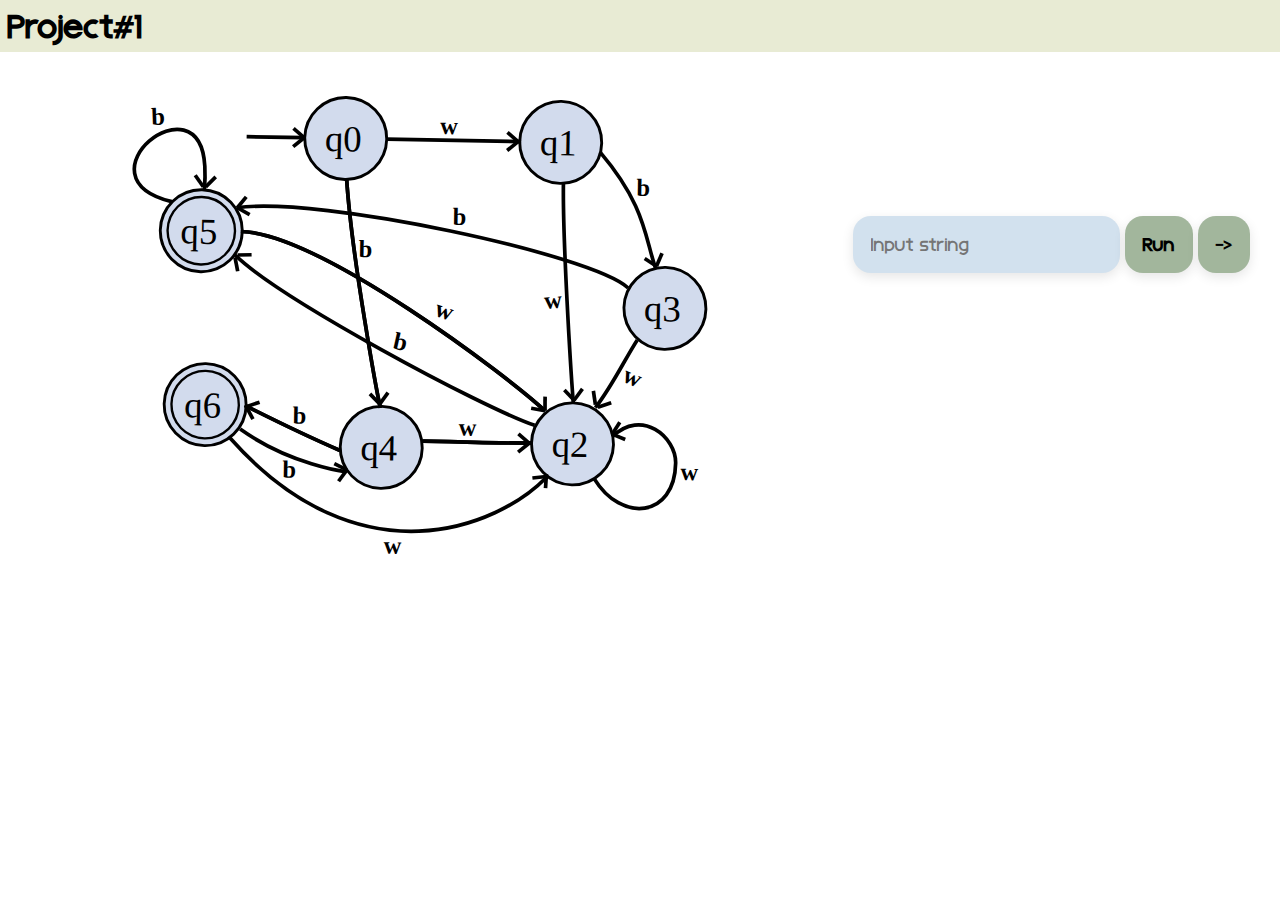
<file: index.html>
<!DOCTYPE html>
<html lang="en">
<head>
    <meta charset="UTF-8">
    <meta name="viewport" content="width=device-width, initial-scale=1.0">
    <title>automata project</title>
    <link rel="stylesheet" href="style.css">
    
</head>
<body>
    <header>
        <h1>Project#1 </h1>
    </header>
    <div id="container">
        <div id="dfaContainer">
            <svg id="eAD7dOvfRC91" xmlns="http://www.w3.org/2000/svg" xmlns:xlink="http://www.w3.org/1999/xlink" viewBox="0 0 300 300" shape-rendering="geometricPrecision" text-rendering="geometricPrecision"><g transform="matrix(.999833 0.018289-.018289 0.999833 29.817484-2.157468)"><g>
                <ellipse id="q0" rx="20.767613" ry="20.767613" transform="matrix(.774794 0 0 0.774794 88.671924 75.546302)" paint-order="stroke fill markers" fill="#d2dbed" stroke="#000" stroke-width="3"/>
                <ellipse id="q2" rx="20.767613" ry="20.767613" transform="matrix(.774794 0 0 0.774794 183.126059 198.010248)" paint-order="stroke fill markers" fill="#d2dbed" stroke="#000" stroke-width="3"/>
                <ellipse id="q6" rx="20.767613" ry="20.767613" transform="matrix(.774794 0 0 0.774794 33.507791 184.783666)" paint-order="stroke fill markers" fill="#d2dbed" stroke="#000" stroke-width="3"/>
                <ellipse id="q3" rx="20.767613" ry="20.767613" transform="matrix(.774794 0 0 0.774794 219.693035 142.239881)" paint-order="stroke fill markers" fill="#d2dbed" stroke="#000" stroke-width="3"/>
                <ellipse id="q5" rx="20.767613" ry="20.767613" transform="matrix(.774794 0 0 0.774794 30.64375 114.135144)" paint-order="stroke fill markers" fill="#d2dbed" stroke="#000" stroke-width="3"/>
                <ellipse id="q56" rx="20.767613" ry="20.767613" transform="matrix(.636885 0 0 0.636885 30.64375 114.135144)" paint-order="stroke fill markers" fill="#d2dbed" stroke="#000" stroke-width="3"/>
                <ellipse id="q86" rx="20.767613" ry="20.767613" transform="matrix(.636885 0 0 0.636885 33.507791 184.783666)" paint-order="stroke fill markers" fill="#d2dbed" stroke="#000" stroke-width="3"/>
                <ellipse id="q4" rx="20.767613" ry="20.767613" transform="matrix(.774794 0 0 0.774794 105.405646 200.874288)" paint-order="stroke fill markers" fill="#d2dbed" stroke="#000" stroke-width="3"/>
                <ellipse id="q1" rx="20.767613" ry="20.767613" transform="matrix(.774794 0 0 0.774794 176.089832 75.546302)" paint-order="stroke fill markers" fill="#d2dbed" stroke="#000" stroke-width="3"/>
                <text dx="0" dy="0" font-family="&quot;e2fMB9gakRj1:::Roboto&quot;" font-size="15" font-weight="400" transform="translate(80.197789 80.807405)" stroke-width="0"><tspan y="0" font-weight="400" stroke-width="0"><![CDATA[
                    q0 
                    ]]></tspan></text><text dx="0" dy="0" font-family="&quot;e2fMB9gakRj1:::Roboto&quot;" font-size="15" font-weight="400" transform="translate(174.651924 203.271351)" stroke-width="0"><tspan y="0" font-weight="400" stroke-width="0"><![CDATA[
                    q2
                    ]]></tspan></text><text dx="0" dy="0" font-family="&quot;e2fMB9gakRj1:::Roboto&quot;" font-size="15" font-weight="400" transform="translate(25.033656 190.044769)" stroke-width="0"><tspan y="0" font-weight="400" stroke-width="0"><![CDATA[
                    q6
                    ]]></tspan></text><text dx="0" dy="0" font-family="&quot;e2fMB9gakRj1:::Roboto&quot;" font-size="15" font-weight="400" transform="translate(211.2189 147.500984)" stroke-width="0"><tspan y="0" font-weight="400" stroke-width="0"><![CDATA[
                    q3 
                    ]]></tspan></text><text dx="0" dy="0" font-family="&quot;e2fMB9gakRj1:::Roboto&quot;" font-size="15" font-weight="400" transform="translate(22.169615 119.396247)" stroke-width="0"><tspan y="0" font-weight="400" stroke-width="0"><![CDATA[
                    q5 
                    ]]></tspan></text><text dx="0" dy="0" font-family="&quot;e2fMB9gakRj1:::Roboto&quot;" font-size="15" font-weight="400" transform="translate(96.931511 206.135391)" stroke-width="0"><tspan y="0" font-weight="400" stroke-width="0"><![CDATA[
                    q4 
                    ]]></tspan></text><text dx="0" dy="0" font-family="&quot;e2fMB9gakRj1:::Roboto&quot;" font-size="15" font-weight="400" transform="translate(167.615697 80.807405)" stroke-width="0"><tspan y="0" font-weight="400" stroke-width="0"><![CDATA[
                    q1
                    ]]></tspan></text><path d="" fill="none" stroke="#3f5787" stroke-width="0.6"/><path d="" transform="translate(-87 0)" fill="none" stroke="#3f5787" stroke-width="0.6"/><path d="M105.405645,75.546302q54.593565,0,54.593565,0" transform="translate(.000001 0.000001)" fill="none" stroke="#000" stroke-width="1.5"/><path d="M105.405645,75.546302c33.09122.000005,27.946475.000005,2.212266-.000002" transform="translate(-57.024884 0.000001)" fill="none" stroke="#000" stroke-width="1.5"/><path d="" transform="matrix(2.773407 0.920298-.314943 0.949111-216.824911-81.271837)" fill="none" stroke="#000" stroke-width="1.5"/><path d="" transform="matrix(2.773407 0.920298-.314943 0.949111-216.824911-81.271837)" fill="none" stroke="#000" stroke-width="1.5"/><path d="M105.405645,75.546302q32.146224,0,32.146224,0" transform="matrix(.136546 0.114576 0.642788-.766044 91.421719 117.658038)" fill="none" stroke="#000" stroke-width="1.5"/><path d="M105.405645,75.546302q32.146224,0,32.146224,0" transform="matrix(.136546 0.114576 0.642788-.766044 4.421719 117.658038)" fill="none" stroke="#000" stroke-width="1.5"/><path d="M105.405645,75.546302q32.146224,0,32.146224,0" transform="matrix(.136546-.114576-.642788-.766044 188.542174 149.178216)" fill="none" stroke="#000" stroke-width="1.5"/><path d="M105.405645,75.546302q32.146224,0,32.146224,0" transform="matrix(.136546-.114576-.642788-.766044 101.542174 149.178216)" fill="none" stroke="#000" stroke-width="1.5"/><g transform="matrix(.098895 0.995098-.995098 0.098895 126.096826-17.518599)"><g><g transform="translate(16.41657-165.186268)"><path d="" transform="translate(10.466065-51.139982)" fill="none" stroke="#3f5787" stroke-width="0.6"/></g><path d="M94.516847,98.536369c32.753155.535335,90.033939-5.545195,94.217802-6.160084" transform="translate(10.466066-51.139981)" fill="none" stroke="#000" stroke-width="1.5"/><path d="M183.279213,147.269999c13.246212-21.779676,21.402739-37.138955,21.402739-37.138955" transform="translate(10.466066-51.139981)" fill="none" stroke="#000" stroke-width="1.5"/><path d="M208.054848,31.716696c-1.934571,22.48481-1.128072,12.611044-4.420064,44.475594" transform="translate(10.466066-51.139981)" fill="none" stroke="#000" stroke-width="1.5"/><path d="M195.353805,25.772984C180.746698,39.008495,115.985772,111.26869,112.69378,143.13324" transform="translate(10.466066-51.139981)" fill="none" stroke="#000" stroke-width="1.5"/><path d="M203.959915,32.601891c-9.087059,20.895434-59.624621,99.150339-78.874878,115.823577" transform="translate(7.401692-53.302333)" fill="none" stroke="#000" stroke-width="1.5"/></g></g><g transform="matrix(.098895 0.995098-.995098 0.098895 126.096826-17.518599)"><g><g transform="translate(16.41657-165.186268)"><path d="" transform="translate(10.466065-51.139982)" fill="none" stroke="#3f5787" stroke-width="0.6"/></g><path d="M94.516847,98.536369c32.753155.535335,90.033939-5.545195,94.217802-6.160084" transform="translate(10.466066-51.139981)" fill="none" stroke="#000" stroke-width="1.5"/><path d="M183.279213,147.269999c13.246212-21.779676,21.402739-37.138955,21.402739-37.138955" transform="translate(10.466066-51.139981)" fill="none" stroke="#000" stroke-width="1.5"/><path d="M183.792996,149.183465c16.182354-19.242445,20.645729-41.104588,20.645729-41.104588" transform="translate(19.436726-50.41387)" fill="none" stroke="#000" stroke-width="1.5"/><path d="M198.0629,154.495526c63.611193-48.045712,44.658679-105.760958,26.421753-126.768964" transform="translate(8.47587-51.337771)" fill="none" stroke="#000" stroke-width="1.5"/><path d="" transform="translate(10.466066-51.139981)" fill="none" stroke="#000" stroke-width="1.5"/><path d="M208.054848,31.716696c-1.934571,22.48481-1.128072,12.611044-4.420064,44.475594" transform="translate(10.466066-51.139981)" fill="none" stroke="#000" stroke-width="1.5"/><path d="M195.353805,25.772984C180.746698,39.008495,115.985772,111.26869,112.69378,143.13324" transform="translate(10.466066-51.139981)" fill="none" stroke="#000" stroke-width="1.5"/><path d="M147.204795,-11.077803C132.597688,2.157708,99.737963,110.792592,101.856239,144.934336" transform="translate(11.560059-52.036184)" fill="none" stroke="#000" stroke-width="1.5"/><path d="M140.260757,-22.879107c-12.658561,3.389022-25.551014,1.871336-49.011694,18.723478" transform="translate(11.560059-52.036184)" fill="none" stroke="#000" stroke-width="1.5"/><path d="M191.735545,14.929896c-12.931758-.043982-67.203594-1.026556-89.58826-3.251186" transform="translate(11.560059-52.036184)" fill="none" stroke="#000" stroke-width="1.5"/><path d="M168.542228,-13.066028c7.681935,5.877147,17.267623,11.239806,26.078944,19.183702" transform="translate(11.560059-52.036184)" fill="none" stroke="#000" stroke-width="1.5"/><path d="" transform="translate(8.297895-52.20834)" fill="none" stroke="#000" stroke-width="1.5"/></g></g><g transform="translate(-11.738387 1.588151)"><g transform="translate(-13.022275 6.078547)"><g transform="matrix(.084428 0.99643-.99643 0.084428 140.252277 5.906715)"><path d="" transform="translate(10.466065-51.139982)" fill="none" stroke="#3f5787" stroke-width="0.6"/><path d="M105.405645,75.546302q32.146224,0,32.146224,0" transform="matrix(.136546 0.114576 0.642788-.766044 100.806926 67.430057)" fill="none" stroke="#000" stroke-width="1.5"/><path d="M105.405645,75.546302q32.146224,0,32.146224,0" transform="matrix(.136546-.114576-.642788-.766044 197.927381 98.950236)" fill="none" stroke="#000" stroke-width="1.5"/></g></g><g transform="translate(4.977725 6.078547)"><g transform="matrix(.083644 0.996496-.996496 0.083644 200.38473 2.914798)"><path d="" transform="translate(10.466065-51.139982)" fill="none" stroke="#3f5787" stroke-width="0.6"/><path d="M105.405645,75.546302q32.146224,0,32.146224,0" transform="matrix(.136546 0.114576 0.642788-.766044 100.891288 66.434411)" fill="none" stroke="#000" stroke-width="1.5"/><path d="M105.405645,75.546302q32.146224,0,32.146224,0" transform="matrix(.136546-.114576-.642788-.766044 198.011743 97.95459)" fill="none" stroke="#000" stroke-width="1.5"/></g></g><g transform="translate(26.977725 6.078547)"><g><g transform="matrix(-.948317 0.317324-.317324-.948317 352.182772 155.546988)"><path d="" transform="translate(10.466065-51.139982)" fill="none" stroke="#3f5787" stroke-width="0.6"/><path d="M105.405645,75.546302q32.146224,0,32.146224,0" transform="matrix(.136546 0.114576 0.642788-.766044 101.887784 66.518055)" fill="none" stroke="#000" stroke-width="1.5"/><path d="M105.405645,75.546302q32.146224,0,32.146224,0" transform="matrix(.136546-.114576-.642788-.766044 199.008239 98.038234)" fill="none" stroke="#000" stroke-width="1.5"/></g><path d="" transform="translate(30.466065-51.139982)" fill="none" stroke="#3f5787" stroke-width="0.6"/><g transform="matrix(-.508455 0.861089-.861089-.508455 305.319716 7.540028)"><path d="" transform="translate(50.466065-51.139982)" fill="none" stroke="#3f5787" stroke-width="0.6"/><path d="M105.405645,75.546302q32.146224,0,32.146224,0" transform="matrix(.136546 0.114576 0.642788-.766044 141.887784 66.518055)" fill="none" stroke="#000" stroke-width="1.5"/><path d="M105.405645,75.546302q32.146224,0,32.146224,0" transform="matrix(.136546-.114576-.642788-.766044 238.655605 99.407778)" fill="none" stroke="#000" stroke-width="1.5"/></g><g transform="matrix(-.978948 0.204109-.204109-.978948 255.378235 74.97957)"><g><path d="" transform="translate(65.466065-51.139982)" fill="none" stroke="#3f5787" stroke-width="0.6"/><path d="M105.405645,75.546302q32.146224,0,32.146224,0" transform="matrix(.136546 0.114576 0.642788-.766044 157.866732 66.722164)" fill="none" stroke="#000" stroke-width="1.5"/><path d="M105.405645,75.546302q32.146224,0,32.146224,0" transform="matrix(.136546-.114576-.642788-.766044 254.987187 98.242343)" fill="none" stroke="#000" stroke-width="1.5"/></g></g><g transform="translate(-87 166)"><path d="" transform="translate(78.466065-51.139982)" fill="none" stroke="#3f5787" stroke-width="0.6"/><path d="M105.405645,75.546302q32.146224,0,32.146224,0" transform="matrix(.136546 0.114576 0.642788-.766044 169.887784 66.518055)" fill="none" stroke="#000" stroke-width="1.5"/><path d="M105.405645,75.546302q32.146224,0,32.146224,0" transform="matrix(.136546-.114576-.642788-.766044 267.008239 98.038234)" fill="none" stroke="#000" stroke-width="1.5"/></g><g transform="matrix(-.937513-.34795 0.34795-.937513 268.704805 290.679318)"><path d="" transform="translate(97.466065-51.139982)" fill="none" stroke="#3f5787" stroke-width="0.6"/><path d="M105.405645,75.546302q32.146224,0,32.146224,0" transform="matrix(.136546 0.114576 0.642788-.766044 191.11076 66.759668)" fill="none" stroke="#000" stroke-width="1.5"/><path d="M105.405645,75.546302q32.146224,0,32.146224,0" transform="matrix(.136546-.114576-.642788-.766044 288.231215 98.279847)" fill="none" stroke="#000" stroke-width="1.5"/></g><g transform="matrix(.653057 0.757309-.757309 0.653057-1.523806-43.517992)"><path d="" transform="translate(111.466065-51.139982)" fill="none" stroke="#3f5787" stroke-width="0.6"/><path d="M105.405645,75.546302q32.146224,0,32.146224,0" transform="matrix(.136546 0.114576 0.642788-.766044 202.887784 66.518055)" fill="none" stroke="#000" stroke-width="1.5"/><path d="M105.405645,75.546302q32.146224,0,32.146224,0" transform="matrix(.136546-.114576-.642788-.766044 300.008239 98.038234)" fill="none" stroke="#000" stroke-width="1.5"/></g><g transform="matrix(.436557-.899676 0.899676 0.436557-154.064331 410.755619)"><path d="" transform="translate(112.466065-28.139982)" fill="none" stroke="#3f5787" stroke-width="0.6"/><g transform="matrix(.650977 0.759097-.759097 0.650977 150.021509-119.947404)"><path d="M105.405645,75.546302q32.146224,0,32.146224,0" transform="matrix(.136546 0.114576 0.642788-.766044 201.851882 91.362788)" fill="none" stroke="#000" stroke-width="1.5"/><path d="M105.405645,75.546302q32.146224,0,32.146224,0" transform="matrix(.136546-.114576-.642788-.766044 298.972337 122.882967)" fill="none" stroke="#000" stroke-width="1.5"/></g></g><g transform="matrix(.680079-.733139 0.733139 0.680079-75.881877 357.165169)"><path d="" transform="translate(112.466065-10.139982)" fill="none" stroke="#3f5787" stroke-width="0.6"/><path d="M105.405645,75.546302q32.146224,0,32.146224,0" transform="matrix(.136546 0.114576 0.642788-.766044 203.834724 108.931273)" fill="none" stroke="#000" stroke-width="1.5"/><path d="M105.405645,75.546302q32.146224,0,32.146224,0" transform="matrix(.136546-.114576-.642788-.766044 301.688318 139.771373)" fill="none" stroke="#000" stroke-width="1.5"/></g><g transform="matrix(.709473-.704733 0.704733 0.709473-94.36914 331.025778)"><path d="" transform="translate(112.466065-8.139982)" fill="none" stroke="#3f5787" stroke-width="0.6"/></g><g transform="matrix(-.071994 0.997405-.997405-.071994 105.654831 73.787635)"><path d="" transform="translate(-136.533935 12.860018)" fill="none" stroke="#3f5787" stroke-width="0.6"/><path d="M105.405645,75.546302q32.146224,0,32.146224,0" transform="matrix(.136546 0.114576 0.642788-.766044-46.181615 129.592644)" fill="none" stroke="#000" stroke-width="1.5"/><path d="M105.405645,75.546302q32.146224,0,32.146224,0" transform="matrix(.136546-.114576-.642788-.766044 51.010834 162.110228)" fill="none" stroke="#000" stroke-width="1.5"/></g><g transform="matrix(-.504398-.863471 0.863471-.504398 251.666831 213.260616)"><g transform="matrix(.928222-.372028 0.372028 0.928222 9.010841-104.873595)"><path d="M141.467065,67.885862q32.146224,0,32.146224,0" transform="matrix(.136546 0.114576 0.642788-.766044 119.87067 65.553042)" fill="none" stroke="#000" stroke-width="1.5"/><path d="M69.344225,67.885862q32.146224,0,32.146224,0" transform="matrix(.136546-.114576-.642788-.766044 216.81554 98.476492)" fill="none" stroke="#000" stroke-width="1.5"/></g></g></g></g><g transform="translate(46.977725 6.078547)"><g transform="matrix(.306622 0.951832-.951832 0.306622 151.049524-50.066766)"><g><path d="" transform="translate(10.466065-51.139982)" fill="none" stroke="#3f5787" stroke-width="0.6"/></g><path d="M105.405645,75.546302q32.146224,0,32.146224,0" transform="matrix(.136546 0.114576 0.642788-.766044 101.242574 65.259601)" fill="none" stroke="#000" stroke-width="1.5"/><path d="M105.405645,75.546302q32.146224,0,32.146224,0" transform="matrix(.136546-.114576-.642788-.766044 198.363029 96.77978)" fill="none" stroke="#000" stroke-width="1.5"/></g></g></g><path d="M199.216681,195.811051c11.756096-11.880999,25.984961-.362779,25.984961,10.270435c0,22.236996-21.599229,24.837792-33.021188,6.883423" transform="translate(0-.999999)" fill="none" stroke="#000" stroke-width="1.5"/><path d="M17.417169,102.528848C-22.829552,93.4639,27.871565,51.044568,30.60008,87.89604c.240534,3.24866.295741,5.027603,0,9.355055" transform="translate(1 0)" fill="none" stroke="#000" stroke-width="1.5"/><text dx="0" dy="0" font-family="&quot;e2fMB9gakRj1:::Roboto&quot;" font-size="10" font-weight="700" transform="matrix(.99515-.098365 0.098365 0.99515 170.870784 143.418195)" stroke-width="0"><tspan y="0" font-weight="700" stroke-width="0"><![CDATA[
                    w 
                    ]]></tspan></text><text dx="0" dy="0" font-family="&quot;e2fMB9gakRj1:::Roboto&quot;" font-size="10" font-weight="700" transform="translate(227.201642 211.910499)" stroke-width="0"><tspan y="0" font-weight="700" stroke-width="0"><![CDATA[
                    w 
                    ]]></tspan></text><text dx="0" dy="0" font-family="&quot;e2fMB9gakRj1:::Roboto&quot;" font-size="10" font-weight="700" transform="translate(136.702429 195.435458)" stroke-width="0"><tspan y="0" font-weight="700" stroke-width="0"><![CDATA[
                    w 
                    ]]></tspan></text><text dx="0" dy="0" font-family="&quot;e2fMB9gakRj1:::Roboto&quot;" font-size="10" font-weight="700" transform="translate(107.078549 244.023853)" stroke-width="0"><tspan y="0" font-weight="700" stroke-width="0"><![CDATA[
                    w 
                    ]]></tspan></text><text dx="0" dy="0" font-family="&quot;e2fMB9gakRj1:::Roboto&quot;" font-size="10" font-weight="700" transform="matrix(.953799 0.300447-.300447 0.953799 125.666744 146.762366)" stroke-width="0"><tspan y="0" font-weight="700" stroke-width="0"><![CDATA[
                    w 
                    ]]></tspan></text><text dx="0" dy="0" font-family="&quot;e2fMB9gakRj1:::Roboto&quot;" font-size="10" font-weight="700" transform="matrix(.924003 0.382386-.382386 0.924003 202.444396 171.968327)" stroke-width="0"><tspan y="0" font-weight="700" stroke-width="0"><![CDATA[
                    w 
                    ]]></tspan></text><text dx="0" dy="0" font-family="&quot;e2fMB9gakRj1:::Roboto&quot;" font-size="10" font-weight="700" transform="translate(126.978735 73.003475)" stroke-width="0"><tspan y="0" font-weight="700" stroke-width="0"><![CDATA[
                    w 
                    ]]></tspan></text><text dx="0" dy="0" font-family="&quot;e2fMB9gakRj1:::Roboto&quot;" font-size="10" font-weight="700" transform="translate(69.193476 191.770819)" stroke-width="0"><tspan y="0" font-weight="700" stroke-width="0"><![CDATA[
                    b 
                    ]]></tspan></text><text dx="0" dy="0" font-family="&quot;e2fMB9gakRj1:::Roboto&quot;" font-size="10" font-weight="700" transform="matrix(.998438-.055877 0.055877 0.998438 9.574295 71.490163)" stroke-width="0"><tspan y="0" font-weight="700" stroke-width="0"><![CDATA[
                    b 
                    ]]></tspan></text><text dx="0" dy="0" font-family="&quot;e2fMB9gakRj1:::Roboto&quot;" font-size="10" font-weight="700" transform="translate(65.395888 213.833015)" stroke-width="0"><tspan y="0" font-weight="700" stroke-width="0"><![CDATA[
                    b 
                    ]]></tspan></text><text dx="0" dy="0" font-family="&quot;e2fMB9gakRj1:::Roboto&quot;" font-size="10" font-weight="700" transform="translate(132.702429 109.792074)" stroke-width="0"><tspan y="0" font-weight="700" stroke-width="0"><![CDATA[
                    b 
                    ]]></tspan></text><text dx="0" dy="0" font-family="&quot;e2fMB9gakRj1:::Roboto&quot;" font-size="10" font-weight="700" transform="matrix(.97944 0.201735-.201735 0.97944 108.992984 160.466836)" stroke-width="0"><tspan y="0" font-weight="700" stroke-width="0"><![CDATA[
                    b 
                    ]]></tspan></text><text dx="0" dy="0" font-family="&quot;e2fMB9gakRj1:::Roboto&quot;" font-size="10" font-weight="700" transform="translate(207.164589 96.645597)" stroke-width="0"><tspan y="0" font-weight="700" stroke-width="0"><![CDATA[
                    b 
                    ]]></tspan></text><text dx="0" dy="0" font-family="&quot;e2fMB9gakRj1:::Roboto&quot;" font-size="10" font-weight="700" transform="translate(94.787525 123.606424)" stroke-width="0"><tspan y="0" font-weight="700" stroke-width="0"><![CDATA[
                    b 
                    ]]></tspan></text></g></g>   
                </svg>
        </div>
        <div id="resultContainer">
            <div id="inputDisplay" ></div>
            <input type="text" id="input" placeholder="Input string">
            <input type="button" value="Run" id="run">
            <input type="button" value="->" id="read">
            <p id="result"></p>
        </div>
    </div>
    <script src="script.js"></script>
</body>
</html>
</file>
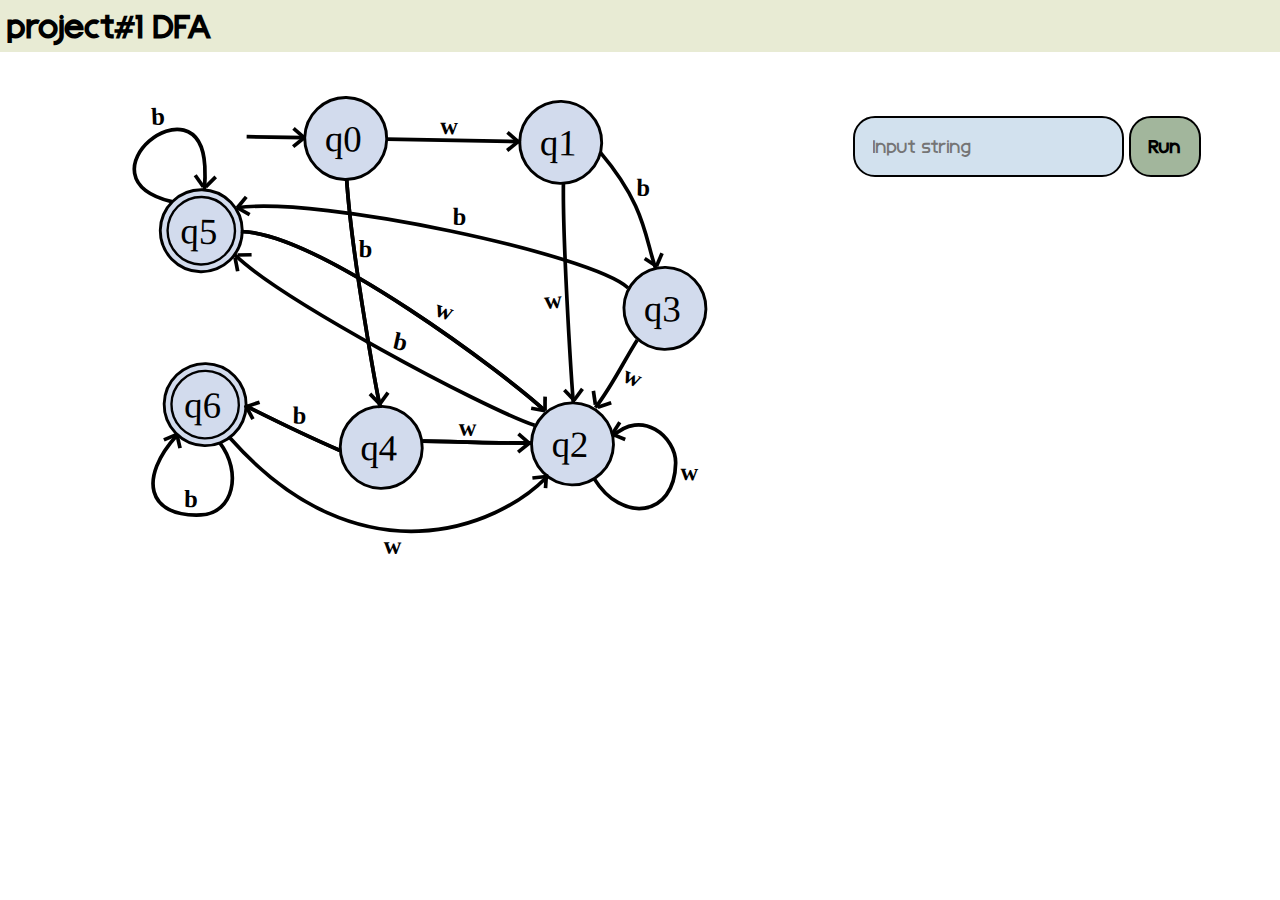
<file: main.html>
<!DOCTYPE html>
<html lang="en">
<head>
    <meta charset="UTF-8">
    <meta name="viewport" content="width=device-width, initial-scale=1.0">
    <title>DFA</title>
    <link rel="stylesheet" href="styles.css">
    
</head>
<body>
    <header>
        <h1>project#1 DFA</h1>
    </header>
    <div id="container">
        <div id="dfaContainer">
            <svg id="eAD7dOvfRC91" xmlns="http://www.w3.org/2000/svg" xmlns:xlink="http://www.w3.org/1999/xlink" viewBox="0 0 300 300" shape-rendering="geometricPrecision" text-rendering="geometricPrecision"><g transform="matrix(.999833 0.018289-.018289 0.999833 29.817484-2.157468)"><g>
                <ellipse id="q0" rx="20.767613" ry="20.767613" transform="matrix(.774794 0 0 0.774794 88.671924 75.546302)" paint-order="stroke fill markers" fill="#d2dbed" stroke="#000" stroke-width="3"/>
                <ellipse id="q2" rx="20.767613" ry="20.767613" transform="matrix(.774794 0 0 0.774794 183.126059 198.010248)" paint-order="stroke fill markers" fill="#d2dbed" stroke="#000" stroke-width="3"/>
                <ellipse id="q6" rx="20.767613" ry="20.767613" transform="matrix(.774794 0 0 0.774794 33.507791 184.783666)" paint-order="stroke fill markers" fill="#d2dbed" stroke="#000" stroke-width="3"/>
                <ellipse id="q3" rx="20.767613" ry="20.767613" transform="matrix(.774794 0 0 0.774794 219.693035 142.239881)" paint-order="stroke fill markers" fill="#d2dbed" stroke="#000" stroke-width="3"/>
                <ellipse id="q5" rx="20.767613" ry="20.767613" transform="matrix(.774794 0 0 0.774794 30.64375 114.135144)" paint-order="stroke fill markers" fill="#d2dbed" stroke="#000" stroke-width="3"/>
                <ellipse id="q56" rx="20.767613" ry="20.767613" transform="matrix(.636885 0 0 0.636885 30.64375 114.135144)" paint-order="stroke fill markers" fill="#d2dbed" stroke="#000" stroke-width="3"/>
                <ellipse id="q86" rx="20.767613" ry="20.767613" transform="matrix(.636885 0 0 0.636885 33.507791 184.783666)" paint-order="stroke fill markers" fill="#d2dbed" stroke="#000" stroke-width="3"/>
                <ellipse id="q4" rx="20.767613" ry="20.767613" transform="matrix(.774794 0 0 0.774794 105.405646 200.874288)" paint-order="stroke fill markers" fill="#d2dbed" stroke="#000" stroke-width="3"/>
                <ellipse id="q1" rx="20.767613" ry="20.767613" transform="matrix(.774794 0 0 0.774794 176.089832 75.546302)" paint-order="stroke fill markers" fill="#d2dbed" stroke="#000" stroke-width="3"/>
                <text dx="0" dy="0" font-family="&quot;eAD7dOvfRC91:::Roboto&quot;" font-size="15" font-weight="400" transform="translate(80.197789 80.807405)" stroke-width="0"><tspan y="0" font-weight="400" stroke-width="0"><![CDATA[
                q0 
                ]]></tspan></text><text dx="0" dy="0" font-family="&quot;eAD7dOvfRC91:::Roboto&quot;" font-size="15" font-weight="400" transform="translate(174.651924 203.271351)" stroke-width="0"><tspan y="0" font-weight="400" stroke-width="0"><![CDATA[
                q2
                ]]></tspan></text><text dx="0" dy="0" font-family="&quot;eAD7dOvfRC91:::Roboto&quot;" font-size="15" font-weight="400" transform="translate(25.033656 190.044769)" stroke-width="0"><tspan y="0" font-weight="400" stroke-width="0"><![CDATA[
                q6
                ]]></tspan></text><text dx="0" dy="0" font-family="&quot;eAD7dOvfRC91:::Roboto&quot;" font-size="15" font-weight="400" transform="translate(211.2189 147.500984)" stroke-width="0"><tspan y="0" font-weight="400" stroke-width="0"><![CDATA[
                q3 
                ]]></tspan></text><text dx="0" dy="0" font-family="&quot;eAD7dOvfRC91:::Roboto&quot;" font-size="15" font-weight="400" transform="translate(22.169615 119.396247)" stroke-width="0"><tspan y="0" font-weight="400" stroke-width="0"><![CDATA[
                q5 
                ]]></tspan></text><text dx="0" dy="0" font-family="&quot;eAD7dOvfRC91:::Roboto&quot;" font-size="15" font-weight="400" transform="translate(96.931511 206.135391)" stroke-width="0"><tspan y="0" font-weight="400" stroke-width="0"><![CDATA[
                q4 
                ]]></tspan></text><text dx="0" dy="0" font-family="&quot;eAD7dOvfRC91:::Roboto&quot;" font-size="15" font-weight="400" transform="translate(167.615697 80.807405)" stroke-width="0"><tspan y="0" font-weight="400" stroke-width="0"><![CDATA[
                q1
                ]]></tspan></text><path d="" fill="none" stroke="#3f5787" stroke-width="0.6"/><path d="" transform="translate(-87 0)" fill="none" stroke="#3f5787" stroke-width="0.6"/><path d="M105.405645,75.546302q54.593565,0,54.593565,0" transform="translate(.000001 0.000001)" fill="none" stroke="#000" stroke-width="1.5"/><path d="M105.405645,75.546302c33.09122.000005,27.946475.000005,2.212266-.000002" transform="translate(-57.024884 0.000001)" fill="none" stroke="#000" stroke-width="1.5"/><path d="" transform="matrix(2.773407 0.920298-.314943 0.949111-216.824911-81.271837)" fill="none" stroke="#000" stroke-width="1.5"/><path d="" transform="matrix(2.773407 0.920298-.314943 0.949111-216.824911-81.271837)" fill="none" stroke="#000" stroke-width="1.5"/><path d="M105.405645,75.546302q32.146224,0,32.146224,0" transform="matrix(.136546 0.114576 0.642788-.766044 91.421719 117.658038)" fill="none" stroke="#000" stroke-width="1.5"/><path d="M105.405645,75.546302q32.146224,0,32.146224,0" transform="matrix(.136546 0.114576 0.642788-.766044 4.421719 117.658038)" fill="none" stroke="#000" stroke-width="1.5"/><path d="M105.405645,75.546302q32.146224,0,32.146224,0" transform="matrix(.136546-.114576-.642788-.766044 188.542174 149.178216)" fill="none" stroke="#000" stroke-width="1.5"/><path d="M105.405645,75.546302q32.146224,0,32.146224,0" transform="matrix(.136546-.114576-.642788-.766044 101.542174 149.178216)" fill="none" stroke="#000" stroke-width="1.5"/><g transform="matrix(.098895 0.995098-.995098 0.098895 126.096826-17.518599)"><g><g transform="translate(16.41657-165.186268)"><path d="" transform="translate(10.466065-51.139982)" fill="none" stroke="#3f5787" stroke-width="0.6"/></g><path d="M94.516847,98.536369c32.753155.535335,90.033939-5.545195,94.217802-6.160084" transform="translate(10.466066-51.139981)" fill="none" stroke="#000" stroke-width="1.5"/><path d="M183.279213,147.269999c13.246212-21.779676,21.402739-37.138955,21.402739-37.138955" transform="translate(10.466066-51.139981)" fill="none" stroke="#000" stroke-width="1.5"/><path d="M208.054848,31.716696c-1.934571,22.48481-1.128072,12.611044-4.420064,44.475594" transform="translate(10.466066-51.139981)" fill="none" stroke="#000" stroke-width="1.5"/><path d="M195.353805,25.772984C180.746698,39.008495,115.985772,111.26869,112.69378,143.13324" transform="translate(10.466066-51.139981)" fill="none" stroke="#000" stroke-width="1.5"/><path d="M203.959915,32.601891c-9.087059,20.895434-59.624621,99.150339-78.874878,115.823577" transform="translate(7.401692-53.302333)" fill="none" stroke="#000" stroke-width="1.5"/></g></g><g transform="matrix(.098895 0.995098-.995098 0.098895 126.096826-17.518599)"><g><g transform="translate(16.41657-165.186268)"><path d="" transform="translate(10.466065-51.139982)" fill="none" stroke="#3f5787" stroke-width="0.6"/></g><path d="M94.516847,98.536369c32.753155.535335,90.033939-5.545195,94.217802-6.160084" transform="translate(10.466066-51.139981)" fill="none" stroke="#000" stroke-width="1.5"/><path d="M183.279213,147.269999c13.246212-21.779676,21.402739-37.138955,21.402739-37.138955" transform="translate(10.466066-51.139981)" fill="none" stroke="#000" stroke-width="1.5"/><path d="M198.0629,154.495526c63.611193-48.045712,44.658679-105.760958,26.421753-126.768964" transform="translate(8.47587-51.337771)" fill="none" stroke="#000" stroke-width="1.5"/><path d="" transform="translate(10.466066-51.139981)" fill="none" stroke="#000" stroke-width="1.5"/><path d="M208.054848,31.716696c-1.934571,22.48481-1.128072,12.611044-4.420064,44.475594" transform="translate(10.466066-51.139981)" fill="none" stroke="#000" stroke-width="1.5"/><path d="M195.353805,25.772984C180.746698,39.008495,115.985772,111.26869,112.69378,143.13324" transform="translate(10.466066-51.139981)" fill="none" stroke="#000" stroke-width="1.5"/><path d="M147.204795,-11.077803C132.597688,2.157708,99.737963,110.792592,101.856239,144.934336" transform="translate(11.560059-52.036184)" fill="none" stroke="#000" stroke-width="1.5"/><path d="M140.260757,-22.879107c-12.658561,3.389022-25.551014,1.871336-49.011694,18.723478" transform="translate(11.560059-52.036184)" fill="none" stroke="#000" stroke-width="1.5"/><path d="M191.735545,14.929896c-12.931758-.043982-67.203594-1.026556-89.58826-3.251186" transform="translate(11.560059-52.036184)" fill="none" stroke="#000" stroke-width="1.5"/><path d="M168.542228,-13.066028c7.681935,5.877147,17.267623,11.239806,26.078944,19.183702" transform="translate(11.560059-52.036184)" fill="none" stroke="#000" stroke-width="1.5"/><path d="" transform="translate(8.297895-52.20834)" fill="none" stroke="#000" stroke-width="1.5"/></g></g><g transform="translate(-11.738387 1.588151)"><g transform="translate(-13.022275 6.078547)"><g transform="matrix(.084428 0.99643-.99643 0.084428 140.252277 5.906715)"><path d="" transform="translate(10.466065-51.139982)" fill="none" stroke="#3f5787" stroke-width="0.6"/><path d="M105.405645,75.546302q32.146224,0,32.146224,0" transform="matrix(.136546 0.114576 0.642788-.766044 100.806926 67.430057)" fill="none" stroke="#000" stroke-width="1.5"/><path d="M105.405645,75.546302q32.146224,0,32.146224,0" transform="matrix(.136546-.114576-.642788-.766044 197.927381 98.950236)" fill="none" stroke="#000" stroke-width="1.5"/></g></g><g transform="translate(4.977725 6.078547)"><g transform="matrix(.083644 0.996496-.996496 0.083644 200.38473 2.914798)"><path d="" transform="translate(10.466065-51.139982)" fill="none" stroke="#3f5787" stroke-width="0.6"/><path d="M105.405645,75.546302q32.146224,0,32.146224,0" transform="matrix(.136546 0.114576 0.642788-.766044 100.891288 66.434411)" fill="none" stroke="#000" stroke-width="1.5"/><path d="M105.405645,75.546302q32.146224,0,32.146224,0" transform="matrix(.136546-.114576-.642788-.766044 198.011743 97.95459)" fill="none" stroke="#000" stroke-width="1.5"/></g></g><g transform="translate(26.977725 6.078547)"><g><g transform="matrix(-.948317 0.317324-.317324-.948317 352.182772 155.546988)"><path d="" transform="translate(10.466065-51.139982)" fill="none" stroke="#3f5787" stroke-width="0.6"/><path d="M105.405645,75.546302q32.146224,0,32.146224,0" transform="matrix(.136546 0.114576 0.642788-.766044 101.887784 66.518055)" fill="none" stroke="#000" stroke-width="1.5"/><path d="M105.405645,75.546302q32.146224,0,32.146224,0" transform="matrix(.136546-.114576-.642788-.766044 199.008239 98.038234)" fill="none" stroke="#000" stroke-width="1.5"/></g><path d="" transform="translate(30.466065-51.139982)" fill="none" stroke="#3f5787" stroke-width="0.6"/><g transform="matrix(-.508455 0.861089-.861089-.508455 305.319716 7.540028)"><path d="" transform="translate(50.466065-51.139982)" fill="none" stroke="#3f5787" stroke-width="0.6"/><path d="M105.405645,75.546302q32.146224,0,32.146224,0" transform="matrix(.136546 0.114576 0.642788-.766044 141.887784 66.518055)" fill="none" stroke="#000" stroke-width="1.5"/><path d="M105.405645,75.546302q32.146224,0,32.146224,0" transform="matrix(.136546-.114576-.642788-.766044 238.655605 99.407778)" fill="none" stroke="#000" stroke-width="1.5"/></g><g transform="matrix(-.978948 0.204109-.204109-.978948 255.378235 74.97957)"><g><path d="" transform="translate(65.466065-51.139982)" fill="none" stroke="#3f5787" stroke-width="0.6"/><path d="M105.405645,75.546302q32.146224,0,32.146224,0" transform="matrix(.136546 0.114576 0.642788-.766044 157.866732 66.722164)" fill="none" stroke="#000" stroke-width="1.5"/><path d="M105.405645,75.546302q32.146224,0,32.146224,0" transform="matrix(.136546-.114576-.642788-.766044 254.987187 98.242343)" fill="none" stroke="#000" stroke-width="1.5"/></g></g><g transform="translate(-87 166)"><path d="" transform="translate(78.466065-51.139982)" fill="none" stroke="#3f5787" stroke-width="0.6"/><path d="M105.405645,75.546302q32.146224,0,32.146224,0" transform="matrix(.136546 0.114576 0.642788-.766044 169.887784 66.518055)" fill="none" stroke="#000" stroke-width="1.5"/><path d="M105.405645,75.546302q32.146224,0,32.146224,0" transform="matrix(.136546-.114576-.642788-.766044 267.008239 98.038234)" fill="none" stroke="#000" stroke-width="1.5"/></g><g transform="matrix(-.937513-.34795 0.34795-.937513 268.704805 290.679318)"><path d="" transform="translate(97.466065-51.139982)" fill="none" stroke="#3f5787" stroke-width="0.6"/><path d="M105.405645,75.546302q32.146224,0,32.146224,0" transform="matrix(.136546 0.114576 0.642788-.766044 191.11076 66.759668)" fill="none" stroke="#000" stroke-width="1.5"/><path d="M105.405645,75.546302q32.146224,0,32.146224,0" transform="matrix(.136546-.114576-.642788-.766044 288.231215 98.279847)" fill="none" stroke="#000" stroke-width="1.5"/></g><g transform="matrix(.653057 0.757309-.757309 0.653057-1.523806-43.517992)"><path d="" transform="translate(111.466065-51.139982)" fill="none" stroke="#3f5787" stroke-width="0.6"/><path d="M105.405645,75.546302q32.146224,0,32.146224,0" transform="matrix(.136546 0.114576 0.642788-.766044 202.887784 66.518055)" fill="none" stroke="#000" stroke-width="1.5"/><path d="M105.405645,75.546302q32.146224,0,32.146224,0" transform="matrix(.136546-.114576-.642788-.766044 300.008239 98.038234)" fill="none" stroke="#000" stroke-width="1.5"/></g><g transform="matrix(.436557-.899676 0.899676 0.436557-154.064331 410.755619)"><path d="" transform="translate(112.466065-28.139982)" fill="none" stroke="#3f5787" stroke-width="0.6"/><path d="M105.405645,75.546302q32.146224,0,32.146224,0" transform="matrix(.136546 0.114576 0.642788-.766044 202.088432 90.391169)" fill="none" stroke="#000" stroke-width="1.5"/><path d="M105.405645,75.546302q32.146224,0,32.146224,0" transform="matrix(.136546-.114576-.642788-.766044 299.208887 121.911348)" fill="none" stroke="#000" stroke-width="1.5"/></g><g transform="matrix(.680079-.733139 0.733139 0.680079-75.881877 357.165169)"><path d="" transform="translate(112.466065-10.139982)" fill="none" stroke="#3f5787" stroke-width="0.6"/><path d="M105.405645,75.546302q32.146224,0,32.146224,0" transform="matrix(.136546 0.114576 0.642788-.766044 203.834724 108.931273)" fill="none" stroke="#000" stroke-width="1.5"/><path d="M105.405645,75.546302q32.146224,0,32.146224,0" transform="matrix(.136546-.114576-.642788-.766044 301.688318 139.771373)" fill="none" stroke="#000" stroke-width="1.5"/></g><g transform="matrix(.709473-.704733 0.704733 0.709473-94.36914 331.025778)"><path d="" transform="translate(112.466065-8.139982)" fill="none" stroke="#3f5787" stroke-width="0.6"/></g><g transform="matrix(-.071994 0.997405-.997405-.071994 105.654831 73.787635)"><path d="" transform="translate(-136.533935 12.860018)" fill="none" stroke="#3f5787" stroke-width="0.6"/><path d="M105.405645,75.546302q32.146224,0,32.146224,0" transform="matrix(.136546 0.114576 0.642788-.766044-46.181615 129.592644)" fill="none" stroke="#000" stroke-width="1.5"/><path d="M105.405645,75.546302q32.146224,0,32.146224,0" transform="matrix(.136546-.114576-.642788-.766044 51.010834 162.110228)" fill="none" stroke="#000" stroke-width="1.5"/></g><g transform="matrix(-.504398-.863471 0.863471-.504398 251.666831 213.260616)"><g transform="matrix(.928222-.372028 0.372028 0.928222 9.010841-104.873595)"><path d="M141.467065,67.885862q32.146224,0,32.146224,0" transform="matrix(.136546 0.114576 0.642788-.766044 119.87067 65.553042)" fill="none" stroke="#000" stroke-width="1.5"/><path d="M69.344225,67.885862q32.146224,0,32.146224,0" transform="matrix(.136546-.114576-.642788-.766044 216.81554 98.476492)" fill="none" stroke="#000" stroke-width="1.5"/></g></g></g></g><g transform="translate(46.977725 6.078547)"><g transform="matrix(.306622 0.951832-.951832 0.306622 151.049524-50.066766)"><g><path d="" transform="translate(10.466065-51.139982)" fill="none" stroke="#3f5787" stroke-width="0.6"/></g><path d="M105.405645,75.546302q32.146224,0,32.146224,0" transform="matrix(.136546 0.114576 0.642788-.766044 101.242574 65.259601)" fill="none" stroke="#000" stroke-width="1.5"/><path d="M105.405645,75.546302q32.146224,0,32.146224,0" transform="matrix(.136546-.114576-.642788-.766044 198.363029 96.77978)" fill="none" stroke="#000" stroke-width="1.5"/></g></g></g><path d="M199.216681,195.811051c11.756096-11.880999,25.984961-.362779,25.984961,10.270435c0,22.236996-21.599229,24.837792-33.021188,6.883423" transform="translate(0-.999999)" fill="none" stroke="#000" stroke-width="1.5"/><path d="M37.763714,201.209449c9.345154,11.75546,6.106616,28.633067-7.119964,29.457079-22.193967,1.38268-25.698383-14.772631-10.36254-32.24164" transform="translate(2-.999999)" fill="none" stroke="#000" stroke-width="1.5"/><path d="M17.417169,102.528848C-22.829552,93.4639,27.871565,51.044568,30.60008,87.89604c.240534,3.24866.295741,5.027603,0,9.355055" transform="translate(1 0)" fill="none" stroke="#000" stroke-width="1.5"/><text dx="0" dy="0" font-family="&quot;eAD7dOvfRC91:::Roboto&quot;" font-size="10" font-weight="700" transform="matrix(.99515-.098365 0.098365 0.99515 170.870784 143.418195)" stroke-width="0"><tspan y="0" font-weight="700" stroke-width="0"><![CDATA[
                w 
                ]]></tspan></text><text dx="0" dy="0" font-family="&quot;eAD7dOvfRC91:::Roboto&quot;" font-size="10" font-weight="700" transform="translate(227.201642 211.910499)" stroke-width="0"><tspan y="0" font-weight="700" stroke-width="0"><![CDATA[
                w 
                ]]></tspan></text><text dx="0" dy="0" font-family="&quot;eAD7dOvfRC91:::Roboto&quot;" font-size="10" font-weight="700" transform="translate(136.702429 195.435458)" stroke-width="0"><tspan y="0" font-weight="700" stroke-width="0"><![CDATA[
                w 
                ]]></tspan></text><text dx="0" dy="0" font-family="&quot;eAD7dOvfRC91:::Roboto&quot;" font-size="10" font-weight="700" transform="translate(107.078549 244.023853)" stroke-width="0"><tspan y="0" font-weight="700" stroke-width="0"><![CDATA[
                w 
                ]]></tspan></text><text dx="0" dy="0" font-family="&quot;eAD7dOvfRC91:::Roboto&quot;" font-size="10" font-weight="700" transform="matrix(.953799 0.300447-.300447 0.953799 125.666744 146.762366)" stroke-width="0"><tspan y="0" font-weight="700" stroke-width="0"><![CDATA[
                w 
                ]]></tspan></text><text dx="0" dy="0" font-family="&quot;eAD7dOvfRC91:::Roboto&quot;" font-size="10" font-weight="700" transform="matrix(.924003 0.382386-.382386 0.924003 202.444396 171.968327)" stroke-width="0"><tspan y="0" font-weight="700" stroke-width="0"><![CDATA[
                w 
                ]]></tspan></text><text dx="0" dy="0" font-family="&quot;eAD7dOvfRC91:::Roboto&quot;" font-size="10" font-weight="700" transform="translate(126.978735 73.003475)" stroke-width="0"><tspan y="0" font-weight="700" stroke-width="0"><![CDATA[
                w 
                ]]></tspan></text><text dx="0" dy="0" font-family="&quot;eAD7dOvfRC91:::Roboto&quot;" font-size="10" font-weight="700" transform="translate(69.193476 191.770819)" stroke-width="0"><tspan y="0" font-weight="700" stroke-width="0"><![CDATA[
                b 
                ]]></tspan></text><text dx="0" dy="0" font-family="&quot;eAD7dOvfRC91:::Roboto&quot;" font-size="10" font-weight="700" transform="matrix(.998438-.055877 0.055877 0.998438 9.574295 71.490163)" stroke-width="0"><tspan y="0" font-weight="700" stroke-width="0"><![CDATA[
                b 
                ]]></tspan></text><text dx="0" dy="0" font-family="&quot;eAD7dOvfRC91:::Roboto&quot;" font-size="10" font-weight="700" transform="translate(25.622036 226.562571)" stroke-width="0"><tspan y="0" font-weight="700" stroke-width="0"><![CDATA[
                b 
                ]]></tspan></text><text dx="0" dy="0" font-family="&quot;eAD7dOvfRC91:::Roboto&quot;" font-size="10" font-weight="700" transform="translate(132.702429 109.792074)" stroke-width="0"><tspan y="0" font-weight="700" stroke-width="0"><![CDATA[
                b 
                ]]></tspan></text><text dx="0" dy="0" font-family="&quot;eAD7dOvfRC91:::Roboto&quot;" font-size="10" font-weight="700" transform="matrix(.97944 0.201735-.201735 0.97944 108.992984 160.466836)" stroke-width="0"><tspan y="0" font-weight="700" stroke-width="0"><![CDATA[
                b 
                ]]></tspan></text><text dx="0" dy="0" font-family="&quot;eAD7dOvfRC91:::Roboto&quot;" font-size="10" font-weight="700" transform="translate(207.164589 96.645597)" stroke-width="0"><tspan y="0" font-weight="700" stroke-width="0"><![CDATA[
                b 
                ]]></tspan></text><text dx="0" dy="0" font-family="&quot;eAD7dOvfRC91:::Roboto&quot;" font-size="10" font-weight="700" transform="translate(94.787525 123.606424)" stroke-width="0"><tspan y="0" font-weight="700" stroke-width="0"><![CDATA[
                b 
                ]]></tspan></text></g></g>    
                </svg>
        </div>
        <div id="resultContainer">
            <input type="text" id="input" placeholder="Input string">
            <input type="button" value="Run" id="run">
            <p id="result"></p>
        </div>
    </div>
    <script src="script.js"></script>
</body>
</html>
</file>
<file: style.css>
@font-face {
    font-family: font;
    src: url(font1.ttf);
}
body{
    font-family: font;
    margin: 0;
}
svg {
    width: 100%;
    height: 100%;
   margin-top: -14%;
}
input {
    margin-top: 10%;
    padding : 1em;
    border-radius: 1em;
    background-color: rgb(210, 225, 238);
    font-family: font;
    font-size: large;
    box-shadow: rgba(0, 0, 0, 0.1) 0px 4px 12px;
    border: none;
}

#container{
    display: flex;
}
#dfaContainer{
    flex: 2;
}
#resultContainer{
    flex: 1;
}
#inputDisplay{
    height: 100px; 
    margin-right:9%;
    display: flex;
    align-items: center;
}
.charBox{
   
    padding : .8em;
    border-radius: 2px;
    background-color:#a2b69c;
    box-shadow: rgba(149, 157, 165, 0.5) 0px 8px 24px;
    margin: 0.1em;
    flex: auto;
    text-align: center;
    font-weight: 700;
}


p{
    font-size: 5vmax;
    margin-left: 11%;
}
#run,#read{
    background-color: #a2b69c;
    font-weight: 900;
}
#run:hover, #read:hover{
    background-color: rgb(179, 185, 136);
}

header{
    background-color: rgb(232, 235, 212);
    
   
}
h1{
    margin-top: 0px;
    padding: 0.6vmax;
}
</file>
<file: styles.css>
@font-face {
    font-family: font;
    src: url(golden\ rooster.ttf);
}
body{
    font-family: font;
    margin: 0;
}
svg {
    width: 100%;
    height: 100%;
   margin-top: -14%;
}
input {
    margin-top: 10%;
    padding : 1em;
    border-radius: 22px;
    background-color: rgb(210, 225, 238);
    border: 2px solid black;
    font-family: font;
    font-size: large;
}

#container{
    display: flex;
}
#dfaContainer{
    flex: 2;
}
#resultContainer{
    flex: 1;
}
p{
    font-size: 5vmax;
    margin-left: 11%;
}
#run{
    background-color: #a2b69c;
    font-weight: 900;
}
#run:hover{
    background-color: rgb(179, 185, 136);
}

header{
    background-color: rgb(232, 235, 212);
   
}
h1{
    margin-top: 0px;
    padding: 0.6vmax;
}
</file>
